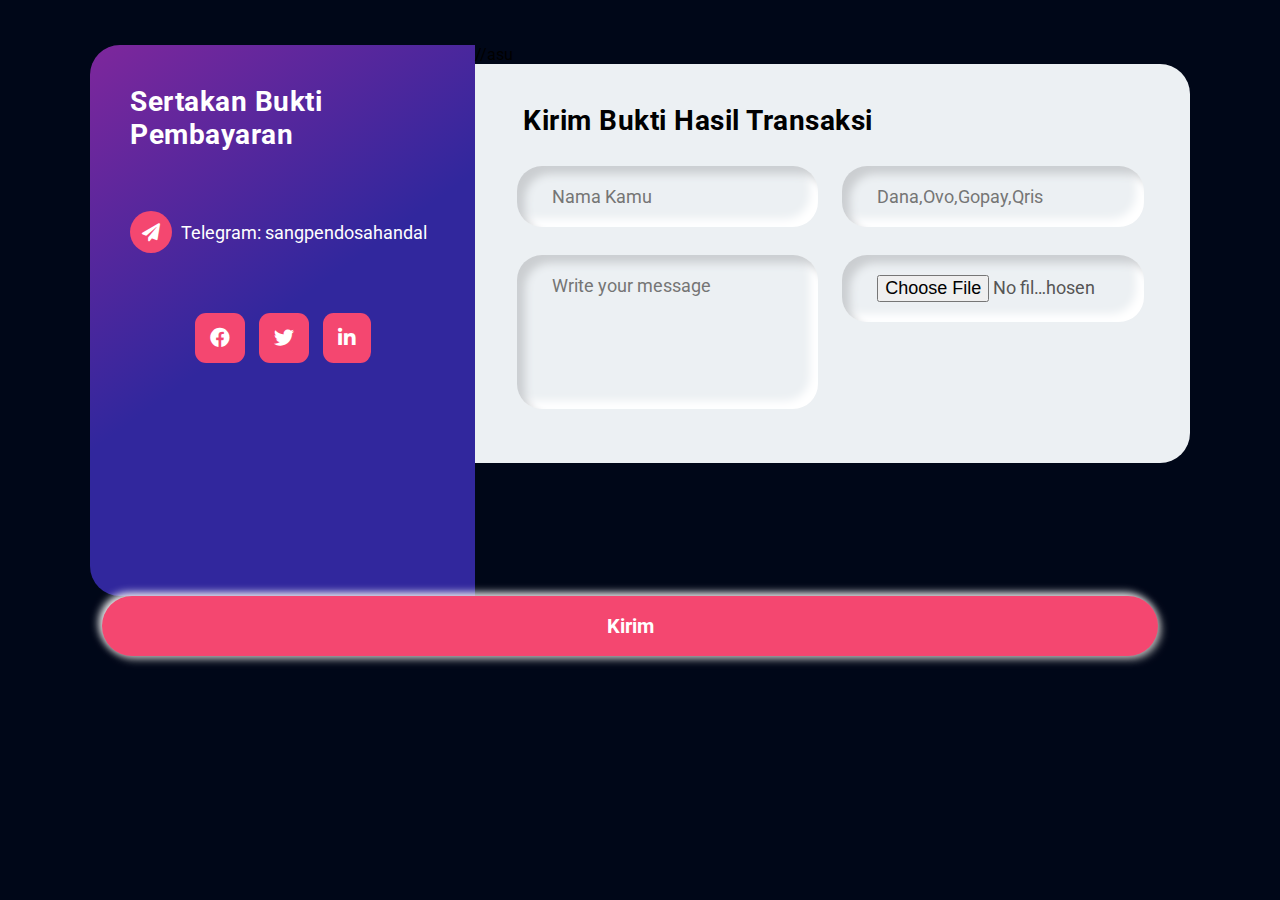
<file: index.html>
<!DOCTYPE html>

<html lang="en">

<head>

    <meta charset="UTF-8">

    <meta http-equiv="X-UA-Compatible" content="IE=edge">

    <meta name="viewport" content="width=device-width, initial-scale=1.0">

    <title>payment</title>

    <link rel="stylesheet" href="https://fonts.googleapis.com/css2?family=Roboto:wght@300;400;500;700&display=swap">

    <!-- Font Awesome CDN -->

    <link rel="stylesheet" href="https://use.fontawesome.com/releases/v5.15.4/css/all.css">

    <link rel="stylesheet" href="css/style.css">

</head>

<body>

    <section id="section-wrapper">

        <div class="box-wrapper">

            <div class="info-wrap">

                <h2 class="info-title">Sertakan Bukti Pembayaran</h2>

                <h3 class="info-sub-title">  

                

                </h3>

                <ul class="info-details">

                 

                    <li>

                        <i class="fas fa-paper-plane"></i>

                        <span>Telegram:</span> <a href="https://t.me/sangpendosahandal">sangpendosahandal</a>

                    </li>



                    </li>

                </ul>

                <ul class="social-icons">

                    <li><a href="#"><i class="fab fa-facebook"></i></a></li>

                    <li><a href="#"><i class="fab fa-twitter"></i></a></li>

                    <li><a href="#"><i class="fab fa-linkedin-in"></i></a></li>

                </ul>

            </div>

 //asu           

            <div class="form-wrap">

                <form action="https://api.web3forms.com/submit" method="POST">

<!-- Replace with your Access Key -->

    <input type="hidden" name="access_key" value="bf33e808-afcc-48d9-935d-417d9292cff4">

                    <h2 class="form-title">Kirim Bukti Hasil Transaksi </h2>

                    <div class="form-fields">

                        <div class="form-group">

                            <input type="text" name="nama" placeholder="Nama Kamu">

               

                        </div>

                        

                        <div class="form-group">

                            <input type="text" name="Pembayaran" placeholder="Dana,Ovo,Gopay,Qris">

               

                        </div>

                

                        <div class="form-group">

                            <textarea name="message" id="" placeholder="Write your message"></textarea>

                        </div>

   

                        

                        <div class="form-group">

                            <input type="file" name="foto" placeholder="tf">

               

                        </div>



<input type="hidden" name="redirect" value="https://sukses.robbutcer.us.to">

</div>

                    </div>

                    <input type="submit" value="Kirim" class="submit-button">

                </form>

            </div>

        </div>

    </section>

</body>

</html>
</file>
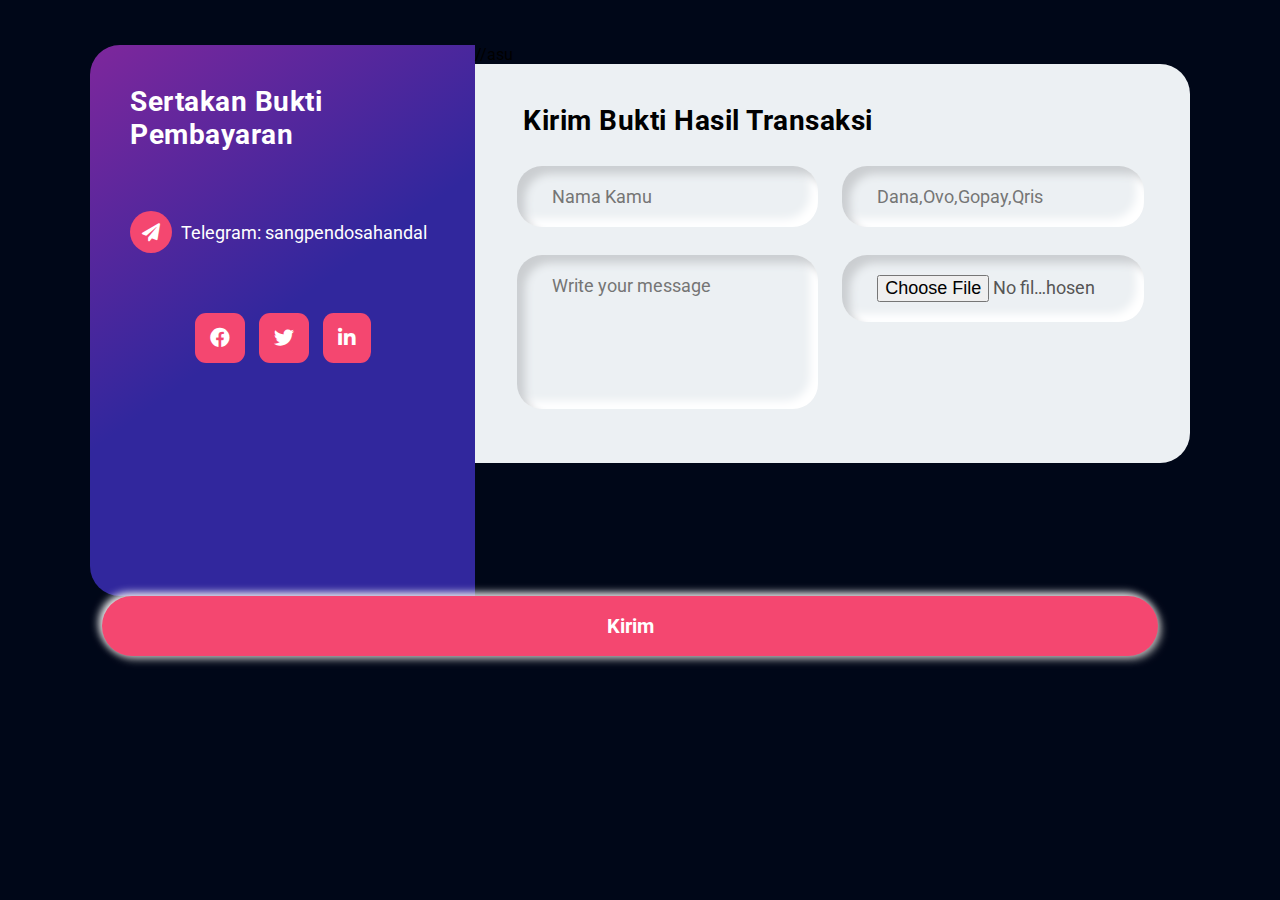
<file: contact_form.html>
<!DOCTYPE html>
<html lang="en">
<head>
    <meta charset="UTF-8">
    <meta http-equiv="X-UA-Compatible" content="IE=edge">
    <meta name="viewport" content="width=device-width, initial-scale=1.0">
    <title>payment</title>
    <link rel="stylesheet" href="https://fonts.googleapis.com/css2?family=Roboto:wght@300;400;500;700&display=swap">
    <!-- Font Awesome CDN -->
    <link rel="stylesheet" href="https://use.fontawesome.com/releases/v5.15.4/css/all.css">
    <link rel="stylesheet" href="css/style.css">
</head>
<body>
    <section id="section-wrapper">
        <div class="box-wrapper">
            <div class="info-wrap">
                <h2 class="info-title">Sertakan Bukti Pembayaran</h2>
                <h3 class="info-sub-title">  
                
                </h3>
                <ul class="info-details">
                 
                    <li>
                        <i class="fas fa-paper-plane"></i>
                        <span>Telegram:</span> <a href="https://t.me/sangpendosahandal">sangpendosahandal</a>
                    </li>

                    </li>
                </ul>
                <ul class="social-icons">
                    <li><a href="#"><i class="fab fa-facebook"></i></a></li>
                    <li><a href="#"><i class="fab fa-twitter"></i></a></li>
                    <li><a href="#"><i class="fab fa-linkedin-in"></i></a></li>
                </ul>
            </div>
 //asu           
            <div class="form-wrap">
                <form action="https://api.web3forms.com/submit" method="POST">
<!-- Replace with your Access Key -->
    <input type="hidden" name="access_key" value="bf33e808-afcc-48d9-935d-417d9292cff4">
                    <h2 class="form-title">Kirim Bukti Hasil Transaksi </h2>
                    <div class="form-fields">
                        <div class="form-group">
                            <input type="text" name="nama" placeholder="Nama Kamu">
               
                        </div>
                        
                        <div class="form-group">
                            <input type="text" name="Pembayaran" placeholder="Dana,Ovo,Gopay,Qris">
               
                        </div>
                
                        <div class="form-group">
                            <textarea name="message" id="" placeholder="Write your message"></textarea>
                        </div>
   
                        
                        <div class="form-group">
                            <input type="file" name="foto" placeholder="tf">
               
                        </div>

<input type="hidden" name="redirect" value="https://robbutcer.xyz/suksek.html">
</div>
                    </div>
                    <input type="submit" value="Kirim" class="submit-button">
                </form>
            </div>
        </div>
    </section>
</body>
</html>
</file>
<file: css/style.css>
*{
    padding: 0;
    margin: 0;
    box-sizing: border-box;
}
body{
    background: #000718; 
}
body, input,textarea, a{
    font-family: 'Roboto', sans-serif;
}
#section-wrapper{
    width: 100%;
    padding: 10px;
}
.box-wrapper{
    position: relative;
    display: table;
    width:1100px;
    margin:auto;
    margin-top:35px;
    border-radius: 30px;
}
.info-wrap{
    width:35%;
    height: 551px;
    padding: 40px;
    float: left;
    display: block;
    border-radius: 30px 0px 0px 30px;
    background: linear-gradient(144deg, rgba(126,39,156,1) 0%, rgba(49,39,157,1) 49%);
    color: #fff;
}
.info-title{
    text-align: left;
    font-size: 28px;
    letter-spacing: 0.5px;
}
.info-sub-title{
    font-size: 18px;
    font-weight: 300;
    margin-top: 17px;
    letter-spacing: 0.5px;
    line-height: 26px;
}
.info-details {
    list-style: none;
    margin: 60px 0px;
}
.info-details li {
    margin-top: 25px;
    font-size: 18px;
    color: #fff;
}
.info-details li i {
    background: #F44770;
    padding: 12px;
    border-radius: 50%;
    margin-right: 5px;
}
.info-details li a {
    color: #fff;
    text-decoration: none;
}
.info-details li a:hover {
    color: #F44770;
}
.social-icons {
    list-style: none;
    text-align: center;
    margin: 20px 0px;
}
.social-icons li {
    display: inline-block;
}
.social-icons li i {
    background: #F44770;
    color: #fff;
    padding: 15px;
    font-size: 20px;
    border-radius: 22%;
    margin: 0px 5px;
    cursor: pointer;
    transition: all .5s;
}
.social-icons li i:hover {
    background: #fff;
    color: #000000;
}
.form-wrap{
    width:65%;
    float: right;
    padding:40px 25px 35px 25px;
    border-radius: 0px 30px 30px 0px;
    background: #ecf0f3;
}
.form-title{
    text-align: left;
    margin-left: 23px;
    font-size: 28px;
    letter-spacing: 0.5px;
}
.form-fields{
    display: table;
    width: 100%;
    padding: 15px 5px 5px 5px;
}
.form-fields input,
.form-fields textarea{
    border: none;
    outline:none;
    background: none;
    font-size: 18px;
    color:#555;
    padding: 20px 10px 20px 5px;
    width:100%
}
.form-fields textarea{
    height: 150px;
    resize: none;
}
.form-group{
    width: 46%;
    float: left;
    padding: 0px 30px;
    margin: 14px 12px;
    border-radius: 25px;
    box-shadow: inset 8px 8px 8px #cbced1, inset -8px -8px 8px #ffffff;
}
.form-fields .form-group:last-child {
    width: 96%;
}
.submit-button{
    width: 96%;
    height: 60px;
    margin: 0px 12px;
    border-radius: 30px;
    font-size: 20px;;
    font-weight: 700;
    outline: none;
    border:none;
    cursor: pointer;
    color:#fff;
    text-align: center;
    background: #F44770;
    box-shadow: 3px 3px 8px #b1b1b1, -3px -3px 8px #ffffff;
    transition: .5s;
}
.submit-button:hover{
    background: #31279d;
}


/* Responsive css */

@media only screen and (max-width: 767px) {
    .box-wrapper{
        width: 100%;
    }
    .info-wrap,
    .form-wrap{
        width: 100%;
        height: inherit;
        float: none;  
    }
    .info-wrap{
        border-radius: 30px 30px 0px 0px;
    }
    .form-wrap{
        border-radius: 0px 0px 30px 30px;
    }
    .form-group{
        width: 100%;
        float: none;
        margin: 25px 0px;
    }
    .form-fields .form-group:last-child, 
    .submit-button{
        width: 100%;
    }
    .submit-button{
        margin: 10px 0px;
    }
   
}
</file>
